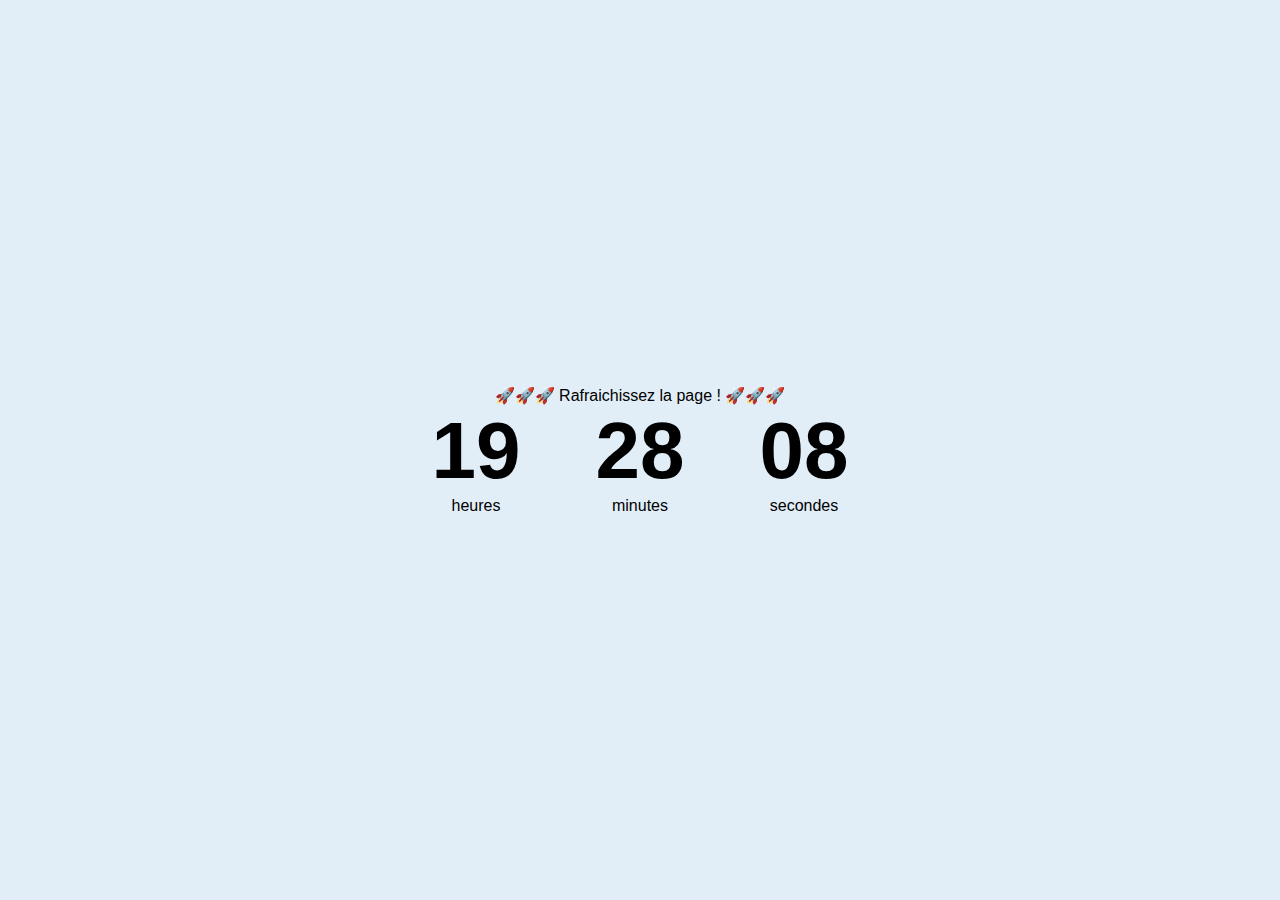
<file: event/index.html>
<!DOCTYPE html>
<html lang="en">

<head>
    <meta charset="UTF-8">
    <meta http-equiv="X-UA-Compatible" content="IE=edge">
    <meta name="viewport" content="width=device-width, initial-scale=1.0">
    <title>Suivez le lancement de Matléa en direct !</title>

    <style>
        /* general styling */
        :root {
            --smaller: .75;
        }

        * {
            box-sizing: border-box;
            margin: 0;
            padding: 0;
        }

        html,
        body {
            height: 100%;
            margin: 0;
        }

        body {
            align-items: center;
            background-color: #e2eef7;
            display: flex;
            font-family: -apple-system,
                BlinkMacSystemFont,
                "Segoe UI",
                Roboto,
                Oxygen-Sans,
                Ubuntu,
                Cantarell,
                "Helvetica Neue",
                sans-serif;
        }

        .container {
            color: #333;
            margin: 0 auto;
            text-align: center;
        }

        h1 {
            font-weight: normal;
            letter-spacing: .125rem;
            text-transform: uppercase;
        }

        li {
            display: inline-block;
            font-size: 1.5em;
            list-style-type: none;
            padding: 1em;
            text-transform: uppercase;
        }

        li span {
            display: block;
            font-size: 4.5rem;
        }

        .emoji {
            display: none;
            padding: 1rem;
        }

        .emoji span {
            font-size: 4rem;
            padding: 0 .5rem;
        }

        @media all and (max-width: 768px) {
            h1 {
                font-size: calc(1.5rem * var(--smaller));
            }

            li {
                font-size: calc(1.125rem * var(--smaller));
            }

            li span {
                font-size: calc(3.375rem * var(--smaller));
            }
        }
        .d-none {
            display: none !important;
        }
    </style>
</head>

<body>
<!-- GN4RK.com -->
<style>
    #compte_a_rebours {
      font-family: Arial;
      background-image: url(http://operation.toutfaire.fr/logo.png);
      background-repeat: no-repeat;
      background-position: 5px 5px;
      color: black;
      text-align: center;

      margin: auto;
      padding: 20px;
    }
  
    .prefixe {
      font-weight: bold;
    }
  
    .block, .nb {
      display: inline-block;
    }
  
    .block {
      width: 164px;
    }
  
    .nb {
      font-size: 5em;
      font-weight: bold;
    }
  </style>
  <div id="compte_a_rebours"><noscript>Début de l'évènement le 6 février 2022.</noscript></div>
  <script type="text/javascript">
    function compte_a_rebours() {
      var compte_a_rebours = document.getElementById("compte_a_rebours");
      var date_actuelle = new Date();
      var date_evenement = new Date("Oct 12 2022 17:00:00");
      var total_secondes = (date_evenement - date_actuelle) / 1000;
      var prefixe = '<div style="font-size:46px;" class="prefixe">Lancement de Matléa dans... </div>';
      if (total_secondes < 0) {
        prefixe = "🚀🚀🚀 Rafraichissez la page ! 🚀🚀🚀";
        total_secondes = Math.abs(total_secondes);
      }
  
      if (total_secondes > 0) {
        var jours = Math.floor(total_secondes / (60 * 60 * 24));
        var heures = Math.floor((total_secondes - (jours * 60 * 60 * 24)) / (60 * 60));
        minutes = Math.floor((total_secondes - ((jours * 60 * 60 * 24 + heures * 60 * 60))) / 60);
        secondes = Math.floor(total_secondes - ((jours * 60 * 60 * 24 + heures * 60 * 60 + minutes * 60)));
  
        if (secondes < 10) {
          secondes = '0' + secondes;
        }
  
        if (minutes < 10) {
          minutes = '0' + minutes;
        }
  
        if (heures < 10) {
          heures = '0' + heures;
        }
  
        var mot_jour = "jours";
        var mot_heure = "heures";
        var mot_minute = "minutes";
        var mot_seconde = "secondes";
  
        if (secondes < 2) {
          mot_seconde = "seconde";
        }
  
        compte_a_rebours.innerHTML = prefixe + '<br /><div class="block" id="heures">' 
          + '<div class="nb">' + heures + '</div><br />' + mot_heure + '</div><div class="block" id="minutes">'
          + '<div class="nb">' + minutes + '</div><br />' + mot_minute + '</div><div class="block" id="secondes"> '
          + '<div class="nb">' + secondes + '</div><br />' + mot_seconde + '</div>';
      } else {
        compte_a_rebours.innerHTML = 'Compte à rebours terminé.';
      }
  
      var actualisation = setTimeout("compte_a_rebours();", 1000);

      if (heures <= 0) {
          document.getElementById('heures').style.display = 'none';
      }

      if (minutes <= 0 & heures == 0) {
        document.getElementById('minutes').style.display = 'none';
        document.getElementById('secondes').style.fontSize = '46px';
      }
    }
    compte_a_rebours();
  </script>
</body>

</html>
</file>
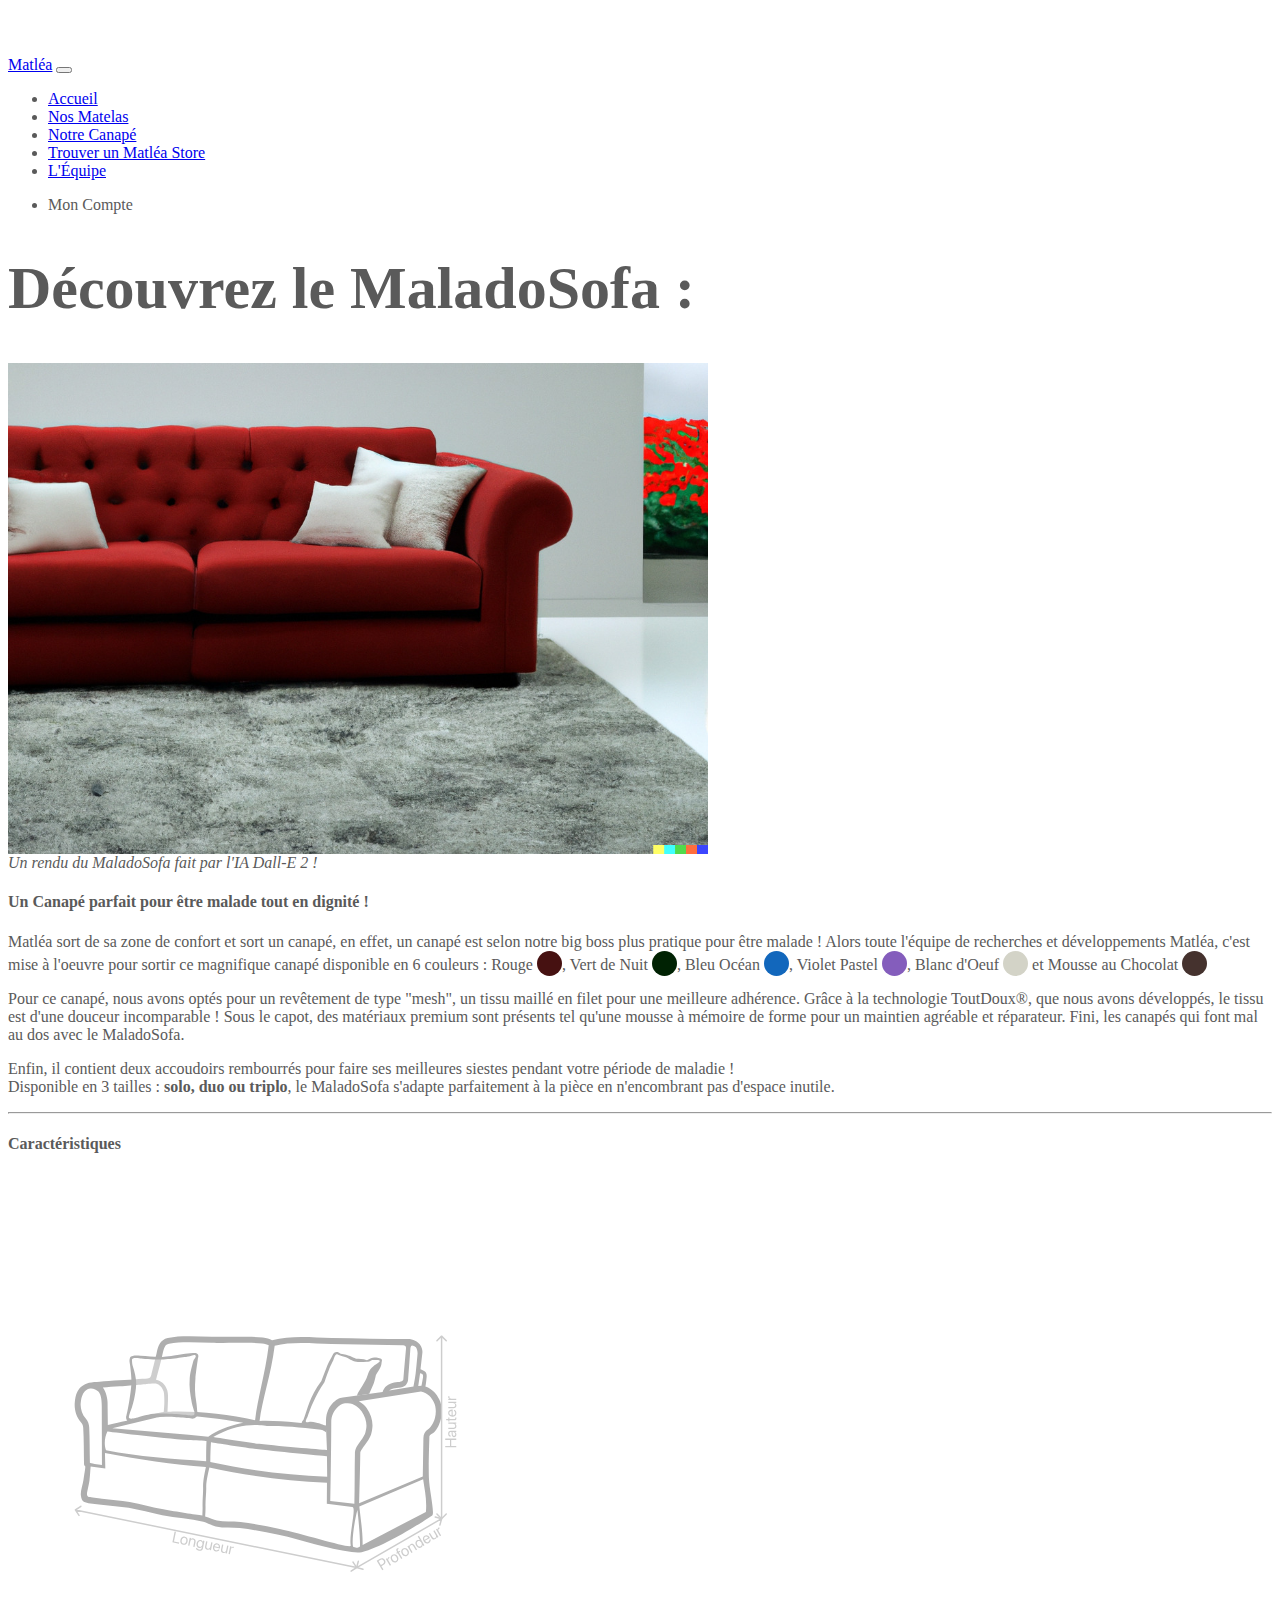
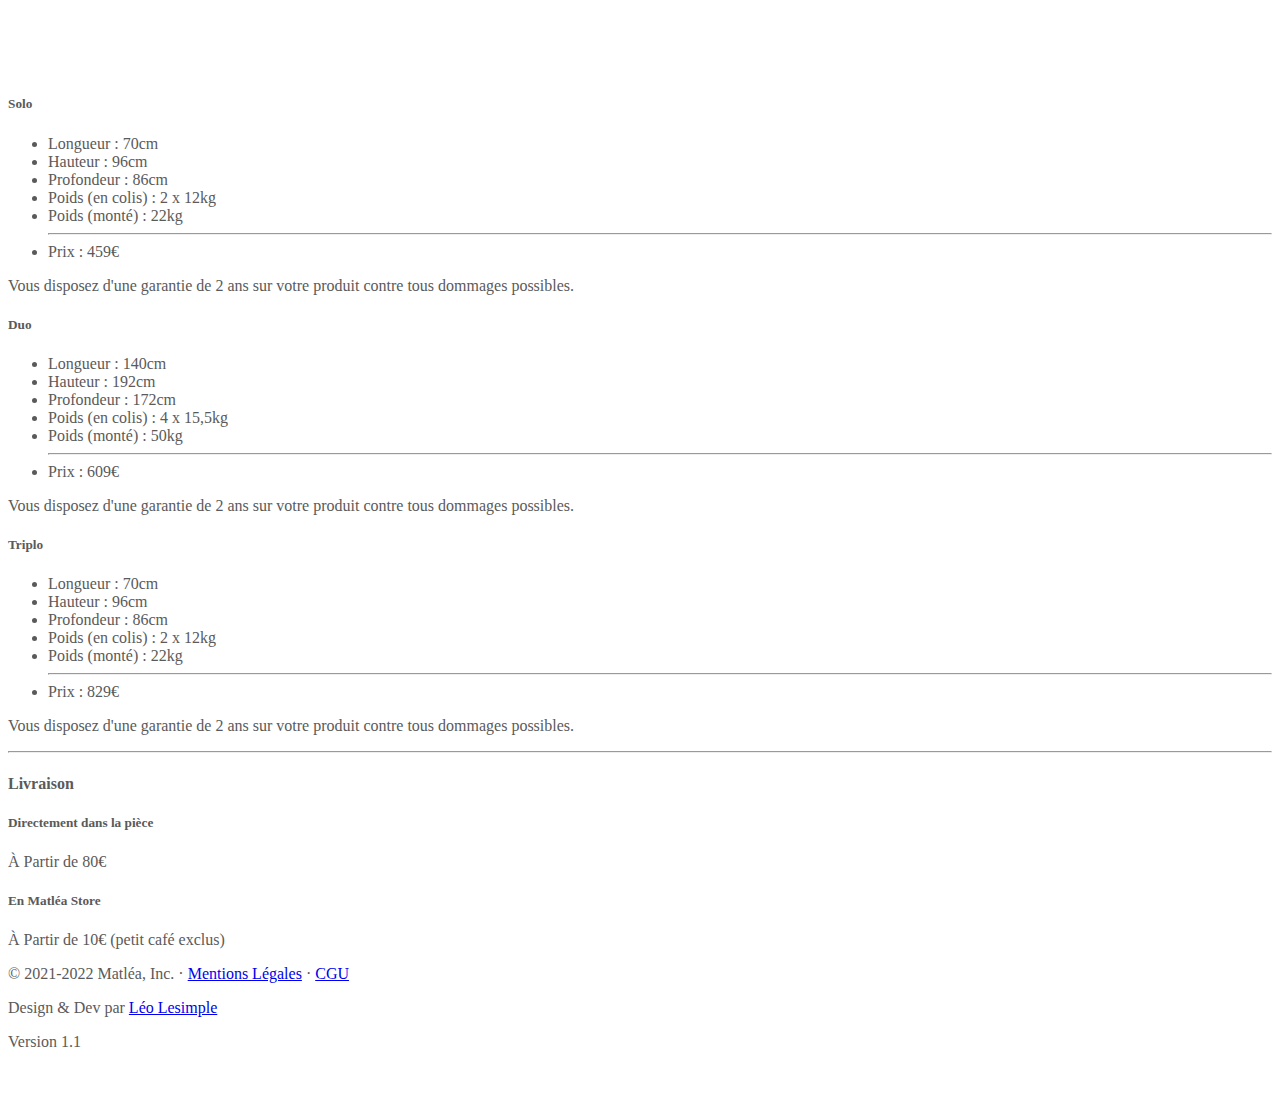
<file: canape.html>
<html lang="fr-FR">

<head>
    <meta charset="utf-8">
    <meta name="viewport" content="width=device-width, initial-scale=1">
    <meta name="description" content="">
    <title>Nos Canapés - Matléa</title>

    <link rel="canonical" href="https://leolesimple.fr/matlea/matelas.html">

    <!-- CSS only -->
    <link href="https://cdn.jsdelivr.net/npm/bootstrap@5.2.2/dist/css/bootstrap.min.css" rel="stylesheet"
        integrity="sha384-Zenh87qX5JnK2Jl0vWa8Ck2rdkQ2Bzep5IDxbcnCeuOxjzrPF/et3URy9Bv1WTRi" crossorigin="anonymous">


    <style>
        .bd-placeholder-img {
            font-size: 1.125rem;
            text-anchor: middle;
            -webkit-user-select: none;
            -moz-user-select: none;
            user-select: none;
        }

        @media (min-width: 768px) {
            .bd-placeholder-img-lg {
                font-size: 3.5rem;
            }
        }

        .b-example-divider {
            height: 3rem;
            background-color: rgba(0, 0, 0, .1);
            border: solid rgba(0, 0, 0, .15);
            border-width: 1px 0;
            box-shadow: inset 0 .5em 1.5em rgba(0, 0, 0, .1), inset 0 .125em .5em rgba(0, 0, 0, .15);
        }

        .b-example-vr {
            flex-shrink: 0;
            width: 1.5rem;
            height: 100vh;
        }

        .bi {
            vertical-align: -.125em;
            fill: currentColor;
        }

        .nav-scroller {
            position: relative;
            z-index: 2;
            height: 2.75rem;
            overflow-y: hidden;
        }

        .nav-scroller .nav {
            display: flex;
            flex-wrap: nowrap;
            padding-bottom: 1rem;
            margin-top: -1px;
            overflow-x: auto;
            text-align: center;
            white-space: nowrap;
            -webkit-overflow-scrolling: touch;
        }
    </style>


    <link href="./css/carousel.css" rel="stylesheet">
</head>

<body onload="load()" class="bg-dark">

    <header>
        <nav class="navbar navbar-expand-md navbar-dark fixed-top bg-dark">
            <div class="container-fluid">
                <a class="navbar-brand ms-3" href="#">Matléa</a>
                <button class="navbar-toggler" type="button" data-bs-toggle="collapse" data-bs-target="#navbarCollapse"
                    aria-controls="navbarCollapse" aria-expanded="false" aria-label="Toggle navigation">
                    <span class="navbar-toggler-icon"></span>
                </button>
                <div class="collapse navbar-collapse" id="navbarCollapse">
                    <ul class="navbar-nav me-auto mb-2 mb-md-0">
                        <li class="nav-item">
                            <a class="nav-link" href="./index.html">Accueil</a>
                        </li>
                        <li class="nav-item">
                            <a class="nav-link" href="./matelas.html">Nos Matelas</a>
                        </li>
                        <li class="nav-item">
                            <a class="nav-link active" aria-current="page" href="./canape.html">Notre Canapé</a>
                        </li>
                        <li class="nav-item">
                            <a class="nav-link" href="./store.html">Trouver un Matléa Store</a>
                        </li>
                        <li class="nav-item">
                            <a class="nav-link" href="./team.html">L'Équipe</a>
                        </li>
                    </ul>
                    <ul class="float-end navbar-nav mb-2 mb-md-0">
                        <li class="nav-item float-end">
                            <a class="nav-link disabled">Mon Compte</a>
                        </li>
                    </ul>
                </div>
            </div>
        </nav>
    </header>

    <main>
        <h1 class="text-light my-5 text-center mx-auto" style="font-size:60px; max-width:800px;">Découvrez le MaladoSofa
            :</h1>
        <div class="container">
            <div class="row">
                <picture class="mx-auto mb-3" style="width:fit-content">
                    <img src="./img/malado-sofa.jpg" alt="Canapé" class="img-fluid" style="max-width:700px"><br>
                    <caption><i>Un rendu du MaladoSofa fait par l'IA Dall-E 2 !</i></caption>
                </picture>
                <h4 class="text-muted">Un Canapé parfait pour être malade tout en dignité !</h4>
                <p class="text-light">Matléa sort de sa zone de confort et sort un canapé, en effet, un canapé est selon
                    notre big boss plus pratique pour être malade ! Alors toute l'équipe de recherches et développements
                    Matléa, c'est mise à l'oeuvre pour sortir ce magnifique canapé disponible en 6 couleurs : Rouge
                    <span id="redisdead"></span>, Vert de Nuit <span id="midnightgreen"></span>, Bleu Océan <span
                        id="oceanblue"></span>, Violet Pastel <span id="pastelviolet"></span>, Blanc d'Oeuf <span
                        id="eggwhite"></span> et Mousse au Chocolat <span id="chocolatemousse"></span>
                </p>
                <p class="text-light">Pour ce canapé, nous avons optés pour un revêtement de type "mesh", un tissu
                    maillé en filet pour une meilleure adhérence. Grâce à la technologie ToutDoux®, que nous avons
                    développés, le tissu est d'une douceur incomparable ! Sous le capot, des matériaux premium sont
                    présents tel qu'une mousse à mémoire de forme pour un maintien agréable et réparateur. Fini, les
                    canapés qui font mal au dos avec le MaladoSofa. </p>
                <p class="text-light">Enfin, il contient deux accoudoirs rembourrés pour faire ses meilleures siestes
                    pendant votre période de maladie ! <br> Disponible en 3 tailles : <strong class="text-warning">solo,
                        duo ou triplo</strong>, le MaladoSofa s'adapte parfaitement à la pièce en n'encombrant pas
                    d'espace inutile.</p>
                <hr class="my-3">
                <h4 class="text-muted">Caractéristiques</h4>
                <div class="col-lg-6 d-md-none d-lg-block">
                    <svg width="500" height="500" viewBox="0 0 1024 1024" fill="none"
                        xmlns="http://www.w3.org/2000/svg">
                        <path fill-rule="evenodd" clip-rule="evenodd"
                            d="M604.541 509.374L611.717 494.805L627.156 454.141L644.987 425.437L662.383 381.946L668.907 367.159C672.931 364.175 676.312 367.625 679.78 370.203C692.091 370.278 700.069 377.289 709.788 381.511L735.448 383.033C741.837 380.611 746.813 378.73 752.627 378.032C756.292 378.265 764.711 379.057 763.282 383.685L724.575 459.36L682.824 465.013C675.697 466.436 665.288 472.24 659.774 488.499L656.295 525.466L630.635 513.723C621.728 513.421 612.374 515.579 604.541 509.374Z"
                            fill="white" fill-opacity="0.4" stroke="#0000FF" stroke-width="0.151181" />
                        <path fill-rule="evenodd" clip-rule="evenodd"
                            d="M154.845 664.202C161.803 642.021 162.673 595.051 162.673 595.051C161.107 566.095 165.346 532.163 156.585 509.374C150.481 500.285 143.947 492.488 140.058 476.756C139.568 464.754 142.288 453.821 148.756 444.138C155.752 433.275 164.151 433.636 172.241 431.526L293.581 422.827L299.235 408.91L317.936 346.283C327.245 340.986 341.549 337.96 363.601 338.455L527.562 341.499L538.434 347.153L598.017 339.76L774.155 345.414L830.693 344.979C839.317 349.05 841.986 354.114 843.74 359.331L841.131 402.822L853.308 408.91L850.699 438.049C866.984 443.63 873.378 456.63 880.707 468.928C884.084 481.682 883.093 491.814 880.707 501.111C875.764 512.853 870.077 520.682 857.222 532.424L854.613 625.93C861.734 653.492 865.719 677.918 862.441 695.08L723.271 769.45L701.525 768.58L558.875 733.352L471.024 719.435L426.663 718.13L395.349 705.953L235.303 675.509L154.845 664.202Z"
                            fill="white" fill-opacity="0.4" stroke="#FF00FF" stroke-width="0.309921" />
                        <path fill-rule="evenodd" clip-rule="evenodd"
                            d="M772.843 451.535C770.69 444.065 776.131 439.442 780.224 434.314L810.976 429.393C812.859 428.108 814.411 425.498 814.667 417.707L820.202 343.901C831.767 343.65 839.787 349.205 844.804 364.505L839.884 400.486C844.292 402.626 849.93 402.837 854.338 413.094L848.187 441.079L772.843 451.535Z"
                            stroke="#FF00FF" stroke-width="0.309921" />
                        <path fill-rule="evenodd" clip-rule="evenodd"
                            d="M372.245 332.187C356.957 332.064 341.698 332.763 327.205 335.789C327.204 335.789 327.177 335.788 327.177 335.789C327.108 335.804 327.196 335.786 327.123 335.802C319.617 337.45 313.997 342.024 310.719 347.586C307.441 353.147 305.974 359.414 304.522 365.988C302.025 377.292 293.861 410.155 293.771 410.58C292.417 416.936 289.681 417.513 287.71 418.095C284.623 419.007 257.205 420.464 228.141 422.444C213.608 423.434 198.954 424.483 187.626 425.366C180.271 425.94 172.367 425.95 165.908 427.677C154.138 430.823 146.711 437.631 142.559 445.128C138.389 452.655 137.448 460.753 136.742 468.205C135.448 481.863 139.658 497.605 149.708 508.719C152.774 512.111 153.8 515.599 154.07 520.38C155.469 545.103 155.271 569.909 155.688 594.668C155.733 597.377 157.999 597.966 158.256 599.289C158.633 601.226 155.973 617.065 154.696 625.778C153.154 636.29 148.265 649.389 149.191 657.743C150.117 666.098 152.805 670.314 156.367 671.606C167.226 675.547 179.023 675.786 190.956 677.274C210.025 679.651 228.903 680.704 247.127 683.756C269.793 687.553 292.35 694.445 315.897 698.924C344.596 704.382 373.37 705.378 400.12 712.392C407.354 714.29 415.143 719.495 425.358 721.675C442.68 725.372 459.568 723.191 474.734 725.032C501.208 728.246 527.561 733.598 553.996 739.044C603.884 749.322 652.899 768.311 703.863 774.353C710.663 775.16 717.744 776.063 724.399 774.448C777.167 761.648 868.843 699.141 868.843 699.141C874.301 695.624 862.989 647.859 861.993 622.095C860.915 594.217 863.106 541.807 862.944 538.402C862.825 535.891 863.828 534.604 869.998 530.995C876.167 527.386 882.97 515.812 886.293 502.889C889.75 489.446 889.434 474.115 883.059 461.178C878.188 451.296 870.208 440.478 854.844 435.138C855.933 431.078 856.038 427.395 856.706 422.2C857.991 412.207 857.792 410.257 855.048 405.632C853.43 402.906 847.53 401.414 844.828 399.911L848.715 365.662C849.051 362.692 848.039 355.463 843.604 349.407C839.17 343.351 829.925 337.963 818.91 337.963H818.828C767.033 337.963 715.2 336.556 662.778 335.653C623.954 334.984 579.788 329.671 540.758 340.532C535.504 337.859 529.779 335.964 521.949 335.001C512.473 333.835 501.2 333.356 489.154 333.193C465.062 332.867 437.901 333.824 417.53 333.492C402.878 333.253 387.542 332.31 372.245 332.187L372.245 332.187ZM372.123 344.595C386.981 344.711 402.313 345.574 417.326 345.819C438.251 346.159 465.338 345.2 488.977 345.52C500.796 345.679 511.75 346.163 520.44 347.232C526.183 347.938 530.822 349.465 533.963 350.548C526.536 410.103 510.911 459.987 506.047 504.384C454.741 492.153 388.604 485.51 340.755 486.335C336.676 486.405 330.344 486.957 326.552 487.137C326.788 484.631 327.078 478.953 327.354 471.072C327.702 461.154 328.506 450.07 325.968 442.423C321.873 430.086 313.927 423.652 303.162 421.275C307.771 404.214 312.686 385.97 316.549 368.651C317.95 362.312 319.403 357.149 321.347 353.851C323.288 350.559 325.195 348.821 329.746 347.857C342.871 345.079 357.264 344.48 372.123 344.595V344.595ZM601.075 346.172C621.501 346.216 642.466 347.627 662.56 347.98L807.289 350.521C816.748 350.687 815.248 355.618 814.873 359.967C813.144 380.025 811.411 398.998 809.681 420.147C809.562 421.605 809.009 425.28 798.251 425.937C787.493 426.594 779.467 430.016 774.467 434.54C769.467 439.064 767.568 445.465 767.291 446.215L685.882 457.767C682.456 458.253 678.361 459.271 674.846 461.464C671.331 463.656 667.426 466.589 663.851 470.637C659.959 475.046 656.607 480.47 654.134 487.259C650.646 496.833 651.212 505.86 651.212 515.487C608.118 511.848 560.842 504.157 515.221 505.702C520.142 463.64 538.686 411.766 546.181 351.758C563.226 347.338 581.903 346.131 601.075 346.172ZM827.485 351.269C828.819 351.036 833.928 352.947 835.395 354.952C837.67 358.058 839.096 363.896 838.739 368.488C838.739 368.488 836.421 395.219 834.906 408.282C833.853 417.36 830.503 435.342 830.503 435.342L780.814 443.591C783.498 440.008 792.698 437.932 804.204 437.149C815.711 436.367 818.989 425.856 819.304 422.023C821.75 392.248 822.466 379.774 824.047 358.648C824.17 357.006 824.535 351.782 827.485 351.269ZM843.971 407.929C845.961 407.761 849.184 409.776 849.598 410.973C850.112 412.461 850.366 415.299 849.381 419.739C848.395 424.18 848.002 428.987 846.798 433.548L840.207 434.431L843.971 407.929ZM318.561 445.086C319.982 449.367 320.431 460.735 320.097 470.284C319.781 479.301 319.078 486.521 318.996 487.354C311.845 487.929 282.251 495.537 276.81 496.949C245.077 505.185 236.273 506.049 204.465 514.061L203.908 467.62C203.827 460.907 201.327 446.723 194.163 437.245C204.606 436.451 216.475 435.596 228.983 434.744C257.901 432.774 284.398 430.045 284.597 430.014C288.208 429.46 293.438 429.188 300.151 429.117C306.864 429.047 314.896 434.044 318.561 445.086ZM185.057 445.508C189.584 450.028 191.987 459.817 192.03 474.375L192.383 596.013C184.165 594.435 168.503 592.888 167.729 591.284C167.233 567.803 167.472 541.194 166.343 519.306C166.033 513.29 164.18 506.346 158.854 500.456C151.727 492.573 147.928 479.391 148.878 469.36C149.556 462.206 150.663 455.92 153.336 451.094C156.01 446.267 159.849 440.092 168.599 439.27C175.063 438.662 181.301 441.757 185.057 445.508V445.508ZM845.82 445.454C860.539 448.991 867.78 458.478 872.132 467.308C876.815 476.81 877.184 488.835 874.36 499.817C871.537 510.799 865.321 519.546 859.75 523.18C854.18 526.814 850.875 532.539 850.739 540.93L849.476 619.308L719.071 674.27C719.909 641.086 721.115 603.774 721.517 571.115C721.896 568.452 722.624 566.358 729.699 556.763C736.774 547.167 741.307 539.956 743.399 533.985C745.07 529.214 745.791 523.553 746.239 519.293C747.565 506.681 743.47 491.687 734.483 479.132C730.506 473.576 724.865 468.981 718.527 465.174L845.82 445.454ZM696.062 469.455C709.313 470.185 718.355 477.789 724.453 486.308C731.465 496.104 734.757 508.801 733.994 517.961C733.665 521.91 732.612 526.653 731.792 529.826C730.862 533.421 726.939 540.61 715.673 555.866C712.239 560.516 711.152 565.309 710.536 569.647C709.731 603.182 710.28 641.473 709.326 675.439L660.141 669.798C660.141 669.798 662.043 560.668 662.043 507.795C662.043 494.953 667.775 485.412 673.365 479.213C678.002 474.071 684.174 470.135 690.122 469.577C692.191 469.383 694.168 469.351 696.062 469.455V469.455ZM340.986 494.68C378.19 494.179 437.373 501.84 481.679 509.589C449.665 515.827 426.986 526.434 410.095 537.98C397.624 537.185 382.57 535.318 370.111 534.175L213.476 520.801L300.743 499.844C310.141 497.587 325.395 494.889 340.986 494.68V494.68ZM505.286 513.802C520.764 513.774 530.232 516.372 534.955 516.316C576.807 515.827 609.816 521.211 651.511 524.661L653.25 565.366C653.25 565.366 560.008 558.354 514.718 552.631C485.034 548.88 420.384 538.483 420.384 538.483C436.904 528.71 461.577 518.054 487.754 514.903C494.298 514.115 500.127 513.811 505.286 513.802V513.802ZM203.514 527.311C203.514 527.311 313.77 541.087 368.861 544.857C380.206 545.634 406.494 546.76 406.494 546.76C405.78 560.084 405.84 574.696 405.787 588.185C339.424 583.246 265.575 578.692 200.714 565.611C196.48 554.356 197.819 538.769 203.514 527.311ZM415.681 549.301C415.681 549.301 480.655 559.831 513.305 563.912C559.103 569.635 653.25 578.182 653.25 578.182L653.685 619.893C574.301 616.733 492.775 606.863 414.336 589.775C414.376 575.062 414.86 561.779 415.681 549.301ZM198.58 571.427C263.876 584.371 339.733 595.356 405.339 600.24C404.383 604.811 399.09 627.874 399.535 641.584C399.913 653.192 398.011 668.278 398.489 681.962C398.728 688.804 397.894 693.231 398.122 699.182C384.514 698.215 344.179 691.743 318.194 686.8C295.528 682.49 272.894 675.566 249.166 671.592C230.042 668.39 210.987 667.343 192.478 665.041C184.438 664.042 168.745 661.894 166.56 661.508C164.979 661.228 162.594 660.947 161.858 656.805C161.122 652.663 165.103 639.716 166.886 627.558C168.006 619.924 168.629 604.118 169.292 599.017L199.328 603.312L198.58 571.427ZM412.433 600.933C492.671 618.591 572.066 629.029 653.25 632.233L652.951 675.235L705.181 682.071C714.244 683.257 697.912 737.509 701.892 761.183C703.122 768.5 605.074 736.986 556.483 726.975C530.031 721.526 503.345 716.08 476.215 712.786C458.993 710.695 442.527 712.733 427.94 709.62C421.489 708.243 412.357 703.932 403.762 701.207C404.213 694.575 404.72 686.822 404.523 681.16C404.043 667.345 406.349 652.38 405.977 640.945C405.594 629.134 411.645 604.898 412.433 600.933V600.933ZM850.196 625.247C853.245 646.801 858.192 667.215 855.822 692.019L726.274 759.566C726.687 732.355 721.986 705.203 719.479 680.888L850.196 625.247ZM715.619 688.16C717.61 704.765 721.396 744.622 720.919 762.991C715.761 766.793 710.16 765.505 706.69 763.643C703.429 750.837 710.031 707.76 715.619 688.16Z"
                            fill="#AEAEAE" />
                        <path fill-rule="evenodd" clip-rule="evenodd"
                            d="M244.871 497.197C249.499 476.206 256.385 458.978 257.918 432.83C257.021 417.244 256.986 402.175 250.525 383.251C251.053 379.561 252.619 376.217 256.614 373.683L307.498 377.162L379.693 368.464C388.262 368.563 385.462 371.91 386.651 374.118C379.336 396.173 374.052 416.648 377.083 430.656L384.477 490.238C384.629 493.683 385.479 497.302 376.649 498.501C354.107 495.387 331.928 493.364 310.542 493.717C288.37 494.459 269.248 501.299 249.22 506.33C243.489 500.716 245.21 499.574 244.871 497.197V497.197Z"
                            fill="white" fill-opacity="0.4" stroke="#0000FF" stroke-width="0.309921" />
                        <path fill-rule="evenodd" clip-rule="evenodd"
                            d="M378.837 366.776C357.397 367.679 336.347 373.909 315.109 374.862C300.995 375.496 285.933 372.824 271.319 372.416C271.314 372.416 271.31 372.416 271.305 372.416C271.3 372.416 276.614 372.93 271.291 372.416C264.943 371.802 259.562 371.62 255.254 372.864C253.1 373.487 250.466 374.315 249.709 376.643C247.684 382.87 249.493 385.872 250.266 393.427C251.472 405.224 253.167 416.775 252.726 428.03C251.887 449.435 244.164 490.548 242.67 494.044C240.793 498.433 242.059 502.248 244.069 505.362C245.463 507.522 248.505 507.832 251.544 507.958C254.582 508.083 258.281 507.642 260.716 507.195C263.733 506.641 287.537 499.2 298.989 498.05C322.972 495.641 372.472 500.354 375.951 500.984C378.57 501.458 383.262 500.687 385.917 497.356C388.572 494.026 388.401 489.757 387.548 485.301C387.474 484.918 386.525 472.156 385.523 466.587C382.438 449.447 382.492 435.729 383.878 418.38C384.959 404.853 389.267 376.102 389.267 376.102C389.749 375.085 390.388 372.714 389.342 370.227C388.819 368.984 387.775 367.954 386.746 367.414C384.194 366.192 381.456 366.69 378.837 366.776V366.776ZM380.286 381.089C380.286 381.089 373.305 403.809 372.15 418.258C370.724 436.098 373.113 450.316 376.281 467.919C377.17 472.856 381.616 486.112 381.918 487.663C382.295 489.603 381.859 492.603 381.351 493.239C380.844 493.875 378.412 494.944 376.103 494.54C374.7 494.294 324.101 488.539 298.283 491.132C285.099 492.456 261.984 499.72 261.615 499.803C257.168 500.801 253.919 501.085 251.83 500.999C249.741 500.912 247.578 500.334 247.546 499.252C247.397 494.157 252.974 481.254 254.196 476.822C254.722 474.912 261.6 453.506 262.499 430.584C262.975 418.427 259.097 403.977 255.459 392.992C254.18 389.132 254.165 384.328 253.882 380.76C253.729 378.835 255.885 377.724 257.089 377.376C259.494 376.682 265.146 377.138 271.142 377.716C275.806 378.165 299.409 380.572 314.837 379.972C335.542 379.167 370.084 373.774 370.084 373.774C372.573 373.851 379.833 369.967 383.426 371.069C387.346 372.497 380.703 379.99 380.286 381.089L380.286 381.089Z"
                            fill="#AEAEAE" />
                        <path fill-rule="evenodd" clip-rule="evenodd"
                            d="M668.934 365.43C665.441 367.718 665.109 371.212 659.766 380.192C654.423 389.172 649.552 403.742 641.793 424.129C617.02 457.081 614.609 479.172 604.948 503.881C604.279 504.453 602.707 506.459 602.149 507.374C601.31 508.748 601.251 510.466 602.352 512.185C603.453 513.904 605.646 514.078 607.585 514.876C609.524 515.674 611.995 516.372 621.157 517.721C630.318 519.071 637.253 521.14 640.733 522.895C644.213 524.65 648.759 527.046 651.741 529.514L651.184 515.664C649.304 514.109 651.001 516.252 646.251 513.857C641.545 511.484 635.019 509.204 620.197 507.211C617.151 506.571 603.706 514.405 613.258 497.553C618.244 483.527 628.989 453.528 648.069 426.725C657.364 399.486 660.721 392.247 666.063 382.021C668.577 373.969 669.917 371.007 672.713 369.276C677.684 369.502 675.802 371.216 686.64 373.552C697.478 375.889 700.883 381.321 710.341 383.769C719.798 386.216 725.741 385.048 734.512 384.623C743.284 384.198 743.62 381.103 746.823 380.91C749.666 380.739 759.116 380.369 760.562 381.38C764.4 385.001 752.551 389.719 750.017 392.014C746.003 395.65 740.147 399.227 736.291 412.922C732.435 426.617 719.71 440.873 714.45 453.975L739.824 450.265C744.664 438.209 749.72 431.542 753.456 411.734C757.192 405.031 760.938 400.277 763.214 394.623C764.369 391.754 764.984 388.961 765.103 386.415C765.163 385.141 766.344 381.648 765.756 380.339C765.167 379.031 763.352 378.256 760.772 377.508C758.192 376.759 754.656 375.648 750.099 375.922C745.992 376.169 740.951 378.149 735.108 381.549C726.278 378.455 719.312 379.077 712.792 378.586C704.544 375.172 698.673 370.628 681.261 368.325C679.115 366.689 677.165 365.368 675.153 364.733C673.141 364.098 670.681 364.286 668.934 365.43V365.43Z"
                            fill="#AEAEAE" />
                        <path
                            d="M137.174 686.748C136.482 687.204 136.292 688.135 136.748 688.826L144.184 700.094C144.64 700.785 145.571 700.976 146.262 700.519C146.954 700.063 147.144 699.133 146.688 698.441L140.078 688.426L150.094 681.816C150.785 681.36 150.976 680.429 150.519 679.738C150.063 679.046 149.133 678.856 148.441 679.312L137.174 686.748ZM714.826 807.252C715.518 806.796 715.708 805.865 715.252 805.174L707.816 793.906C707.36 793.215 706.429 793.024 705.738 793.481C705.046 793.937 704.856 794.867 705.312 795.559L711.922 805.574L701.906 812.184C701.215 812.64 701.024 813.571 701.481 814.262C701.937 814.954 702.867 815.144 703.559 814.688L714.826 807.252ZM137.699 689.469L713.699 807.469L714.301 804.531L138.301 686.531L137.699 689.469Z"
                            fill="#CDCDCD" />
                        <path
                            d="M712.552 805.609C712.336 806.409 712.809 807.232 713.609 807.448L726.642 810.968C727.442 811.184 728.265 810.711 728.481 809.911C728.697 809.111 728.224 808.288 727.424 808.072L715.839 804.943L718.968 793.358C719.184 792.558 718.711 791.735 717.911 791.519C717.111 791.303 716.288 791.776 716.072 792.576L712.552 805.609ZM889.448 706.391C889.664 705.591 889.191 704.768 888.391 704.552L875.358 701.032C874.558 700.816 873.735 701.289 873.519 702.089C873.303 702.889 873.776 703.712 874.576 703.928L886.161 707.057L883.032 718.642C882.816 719.442 883.289 720.265 884.089 720.481C884.889 720.697 885.712 720.224 885.928 719.424L889.448 706.391ZM714.747 807.301L888.747 707.301L887.253 704.699L713.253 804.699L714.747 807.301Z"
                            fill="#CDCDCD" />
                        <path
                            d="M889.061 330.939C888.475 330.354 887.525 330.354 886.939 330.939L877.393 340.485C876.808 341.071 876.808 342.021 877.393 342.607C877.979 343.192 878.929 343.192 879.515 342.607L888 334.121L896.485 342.607C897.071 343.192 898.021 343.192 898.607 342.607C899.192 342.021 899.192 341.071 898.607 340.485L889.061 330.939ZM886.939 707.061C887.525 707.646 888.475 707.646 889.061 707.061L898.607 697.515C899.192 696.929 899.192 695.979 898.607 695.393C898.021 694.808 897.071 694.808 896.485 695.393L888 703.879L879.515 695.393C878.929 694.808 877.979 694.808 877.393 695.393C876.808 695.979 876.808 696.929 877.393 697.515L886.939 707.061ZM886.5 332L886.5 706L889.5 706L889.5 332L886.5 332Z"
                            fill="#CDCDCD" />
                        <path
                            d="M336.651 754.359L350.054 757.135L350.567 754.657L339.918 752.451L343.979 732.851L341.225 732.281L336.651 754.359ZM358.742 759.254C363.133 760.164 366.761 757.596 367.813 752.517L367.819 752.486C368.872 747.407 366.541 743.637 362.15 742.727C357.759 741.817 354.134 744.37 353.085 749.434L353.079 749.464C352.03 754.529 354.32 758.338 358.742 759.254ZM359.246 756.901C356.43 756.318 355.026 753.777 355.802 750.029L355.809 749.998C356.579 746.28 358.892 744.509 361.662 745.083C364.477 745.666 365.869 748.189 365.096 751.922L365.09 751.953C364.316 755.686 362.045 757.481 359.246 756.901ZM368.858 761.031L371.52 761.582L373.46 752.218C374.021 749.51 376.029 748.059 378.538 748.579C380.986 749.086 381.9 750.76 381.364 753.345L379.323 763.199L381.985 763.75L384.125 753.423C384.876 749.796 383.325 747.114 379.837 746.391C377.419 745.89 375.573 746.64 374.408 747.947L374.347 747.934L374.816 745.67L372.154 745.119L368.858 761.031ZM390.941 771.509C395.256 772.403 398.465 770.547 399.229 766.86L402.433 751.391L399.771 750.84L399.213 753.532L399.152 753.52C398.54 751.542 397.019 749.95 394.77 749.484C390.731 748.648 387.296 751.287 386.272 756.229L386.269 756.244C385.239 761.217 387.309 765.012 391.317 765.843C393.597 766.315 395.668 765.563 396.981 764L397.042 764.013L396.62 766.048C396.11 768.511 394.199 769.727 391.399 769.147C389.226 768.697 387.857 767.679 387.59 766.427L387.557 766.277L384.88 765.722L384.882 765.866C384.914 768.33 387.009 770.695 390.941 771.509ZM392.387 763.607C389.556 763.021 388.244 760.419 388.992 756.808L388.995 756.793C389.728 753.259 391.971 751.362 394.802 751.948C397.495 752.506 398.871 755.185 398.145 758.689L398.142 758.704C397.409 762.238 395.095 764.168 392.387 763.607ZM407.947 769.448C410.365 769.948 412.212 769.198 413.376 767.891L413.437 767.904L412.968 770.168L415.63 770.72L418.927 754.808L416.264 754.256L414.325 763.62C413.764 766.328 411.756 767.779 409.246 767.259C406.798 766.752 405.884 765.079 406.42 762.493L408.461 752.64L405.799 752.088L403.66 762.416C402.908 766.042 404.459 768.725 407.947 769.448ZM425.588 773.102C429.062 773.822 432.094 772.28 433.159 769.756L433.221 769.609L430.605 769.067L430.531 769.195C429.79 770.462 428.157 771.177 426.138 770.758C423.307 770.172 421.898 767.886 422.515 764.599L433.975 766.973L434.178 765.993C435.167 761.22 433.189 757.443 428.843 756.543C424.498 755.643 420.982 758.441 419.962 763.368L419.959 763.383C418.922 768.386 421.014 772.154 425.588 773.102ZM428.34 758.896C430.665 759.378 432.078 761.186 431.698 764.331L422.992 762.527C423.898 759.619 426.03 758.417 428.34 758.896ZM440.537 776.199C442.954 776.699 444.801 775.949 445.965 774.643L446.026 774.655L445.557 776.92L448.22 777.471L451.516 761.559L448.854 761.007L446.914 770.371C446.353 773.079 444.345 774.53 441.836 774.01C439.388 773.503 438.474 771.83 439.009 769.244L441.051 759.391L438.388 758.839L436.249 769.167C435.498 772.793 437.048 775.476 440.537 776.199ZM451.693 778.191L454.355 778.742L456.39 768.919C456.891 766.502 458.535 765.343 460.6 765.771C461.243 765.904 461.793 766.097 461.992 766.218L462.527 763.633C462.319 763.558 461.938 763.399 461.478 763.304C459.688 762.933 458.07 763.81 457.155 765.535L457.093 765.523L457.651 762.83L454.989 762.278L451.693 778.191Z"
                            fill="#CDCDCD" />
                        <path
                            d="M766.541 811.473L768.963 810.043L764.873 803.113L769.367 800.461C773.014 798.309 774.081 794.214 771.905 790.527L771.889 790.5C769.713 786.813 765.644 785.821 761.998 787.973L755.081 792.055L766.541 811.473ZM762.649 790.492C765.421 788.856 767.92 789.431 769.429 791.988L769.445 792.015C770.954 794.571 770.25 797.037 767.478 798.673L763.602 800.96L758.774 792.779L762.649 790.492ZM782.11 802.284L784.451 800.903L779.353 792.264C778.098 790.138 778.536 788.174 780.352 787.102C780.917 786.768 781.455 786.542 781.683 786.498L780.341 784.224C780.137 784.308 779.747 784.447 779.343 784.685C777.769 785.614 777.162 787.352 777.644 789.245L777.59 789.276L776.192 786.908L773.851 788.29L782.11 802.284ZM795.9 794.509C799.762 792.23 800.721 787.89 798.084 783.423L798.068 783.396C795.432 778.928 791.172 777.705 787.31 779.984C783.448 782.263 782.481 786.589 785.11 791.043L785.125 791.07C787.754 795.524 792.011 796.804 795.9 794.509ZM794.69 792.429C792.214 793.89 789.466 792.953 787.521 789.657L787.505 789.63C785.575 786.36 786.097 783.494 788.533 782.056C791.009 780.595 793.735 781.526 795.673 784.809L795.689 784.836C797.626 788.119 797.153 790.975 794.69 792.429ZM805.335 788.577L807.677 787.196L800.561 775.139L803.414 773.455L802.27 771.517L799.391 773.217L798.382 771.508C797.564 770.122 797.821 769.081 799.113 768.319C799.476 768.105 799.847 767.904 800.154 767.777L799.034 765.88C798.652 766.033 798.077 766.318 797.552 766.627C794.968 768.152 794.471 770.169 796.06 772.86L797.076 774.583L795.125 775.734L796.269 777.672L798.22 776.521L805.335 788.577ZM817.565 781.723C821.427 779.444 822.385 775.104 819.749 770.637L819.733 770.61C817.096 766.142 812.836 764.919 808.974 767.198C805.112 769.477 804.146 773.803 806.774 778.258L806.79 778.284C809.419 782.738 813.676 784.018 817.565 781.723ZM816.355 779.643C813.879 781.104 811.131 780.168 809.185 776.871L809.17 776.844C807.24 773.574 807.762 770.708 810.197 769.27C812.673 767.809 815.4 768.74 817.338 772.023L817.353 772.05C819.291 775.334 818.818 778.19 816.355 779.643ZM826.247 776.236L828.588 774.855L823.728 766.619C822.322 764.238 822.833 761.813 825.04 760.511C827.193 759.24 828.994 759.864 830.336 762.139L835.451 770.804L837.792 769.423L832.432 760.34C830.55 757.15 827.598 756.207 824.53 758.018C822.404 759.273 821.541 761.07 821.558 762.82L821.504 762.852L820.329 760.86L817.987 762.242L826.247 776.236ZM846.2 764.824C848.205 763.64 849.17 761.71 849.084 759.566L849.138 759.534L850.535 761.902L852.877 760.52L841.417 741.103L839.076 742.485L843.658 750.249L843.604 750.281C841.777 749.182 839.561 749.147 837.583 750.315C834.07 752.387 833.351 756.64 835.956 761.054L835.964 761.067C838.568 765.481 842.62 766.936 846.2 764.824ZM845.434 762.481C842.958 763.943 840.257 762.87 838.359 759.654L838.351 759.64C836.469 756.451 836.827 753.554 839.303 752.093C841.658 750.703 844.569 751.761 846.411 754.883L846.419 754.897C848.27 758.032 847.803 761.084 845.434 762.481ZM861.957 755.524C865.012 753.721 866.219 750.541 865.311 747.957L865.258 747.806L862.957 749.164L862.988 749.309C863.292 750.745 862.564 752.372 860.788 753.42C858.299 754.889 855.718 754.144 853.965 751.296L864.044 745.348L863.535 744.487C861.058 740.289 857.054 738.823 853.232 741.079C849.411 743.334 848.69 747.769 851.247 752.102L851.255 752.116C853.852 756.516 857.934 757.899 861.957 755.524ZM854.442 743.159C856.487 741.952 858.749 742.341 860.582 744.924L852.925 749.443C851.64 746.681 852.41 744.358 854.442 743.159ZM875.104 747.765C877.23 746.511 878.093 744.713 878.076 742.963L878.13 742.932L879.305 744.923L881.646 743.541L873.387 729.547L871.046 730.929L875.906 739.164C877.312 741.546 876.801 743.97 874.594 745.272C872.441 746.543 870.64 745.919 869.297 743.645L864.183 734.979L861.842 736.361L867.202 745.444C869.084 748.633 872.036 749.576 875.104 747.765ZM884.701 741.739L887.042 740.357L881.944 731.718C880.689 729.592 881.127 727.628 882.944 726.556C883.509 726.222 884.046 725.996 884.274 725.952L882.932 723.678C882.728 723.762 882.338 723.901 881.935 724.14C880.36 725.069 879.753 726.806 880.235 728.699L880.181 728.731L878.783 726.362L876.442 727.744L884.701 741.739Z"
                            fill="#CDCDCD" />
                        <path
                            d="M918 559.812V557H907.734V544.625H918V541.812H895.453V544.625H905.203V557H895.453V559.812H918ZM918.312 533.578C918.312 531.406 917.141 529.453 915.359 528.5V528.438H918V525.719H906.766C903.516 525.719 901.438 528.125 901.438 531.969C901.438 535.797 903.594 538.125 906.266 538.359L906.438 538.375V535.75L906.297 535.719C904.844 535.406 903.844 534.094 903.844 532C903.844 529.734 905.047 528.438 907.031 528.438H908.391L908.656 533.094C908.875 536.828 910.609 538.984 913.375 538.984H913.406C916.359 538.984 918.312 536.812 918.312 533.578ZM913.406 536.203H913.375C911.859 536.203 910.891 534.953 910.766 532.781L910.5 528.438H911.828C914.188 528.438 915.953 530.406 915.953 532.969C915.953 534.922 914.969 536.203 913.406 536.203ZM918.312 516.719C918.312 514.25 917.203 512.594 915.688 511.719V511.656H918V508.938H901.75V511.656H911.312C914.078 511.656 915.906 513.328 915.906 515.891C915.906 518.391 914.453 519.625 911.812 519.625H901.75V522.344H912.297C916 522.344 918.312 520.281 918.312 516.719ZM918.312 500.109C918.312 499.578 918.25 499 918.203 498.656H916C916.016 498.891 916.062 499.203 916.062 499.531C916.062 500.984 915.578 501.75 913.844 501.75H904V498.656H901.75V501.75H897.359V504.562H901.75V506.938H904V504.562H913.859C916.969 504.562 918.312 503.094 918.312 500.109ZM918.312 489.516C918.312 485.969 916.188 483.312 913.5 482.781L913.344 482.75V485.422L913.484 485.469C914.875 485.938 915.906 487.391 915.906 489.453C915.906 492.344 913.953 494.188 910.609 494.25V482.547H909.609C904.734 482.547 901.438 485.25 901.438 489.688C901.438 494.125 904.891 497 909.922 497H909.938C915.047 497 918.312 494.188 918.312 489.516ZM903.844 489.703C903.844 487.328 905.328 485.578 908.484 485.312V494.203C905.453 493.906 903.844 492.062 903.844 489.703ZM918.312 474.25C918.312 471.781 917.203 470.125 915.688 469.25V469.188H918V466.469H901.75V469.188H911.312C914.078 469.188 915.906 470.859 915.906 473.422C915.906 475.922 914.453 477.156 911.812 477.156H901.75V479.875H912.297C916 479.875 918.312 477.812 918.312 474.25ZM918 462.922V460.203H907.969C905.5 460.203 904.031 458.828 904.031 456.719C904.031 456.062 904.109 455.484 904.188 455.266H901.547C901.516 455.484 901.438 455.891 901.438 456.359C901.438 458.188 902.625 459.594 904.5 460.141V460.203H901.75V462.922H918Z"
                            fill="#CDCDCD" />
                    </svg>


                </div>
                <div class="col-lg-6 col-md-12">


                    <h5 class="text-light mt-3"> Solo</h5>
                    <ul class="text-light">
                        <li>Longueur : 70cm</li>
                        <li>Hauteur : 96cm</li>
                        <li>Profondeur : 86cm</li>
                        <li>Poids (en colis) : 2 x 12kg</li>
                        <li>Poids (monté) : 22kg</li>
                        <hr>
                        <li>Prix : 459€</li>
                    </ul>
                    <p class="text-success">Vous disposez d'une garantie de 2 ans sur votre produit contre tous dommages
                        possibles.</p>
                    <h5 class="text-light mt-3"> Duo</h5>
                    <ul class="text-light">
                        <li>Longueur : 140cm</li>
                        <li>Hauteur : 192cm</li>
                        <li>Profondeur : 172cm</li>
                        <li>Poids (en colis) : 4 x 15,5kg</li>
                        <li>Poids (monté) : 50kg</li>
                        <hr>
                        <li>Prix : 609€</li>
                    </ul>
                    <p class="text-success">Vous disposez d'une garantie de 2 ans sur votre produit contre tous dommages
                        possibles.</p>
                    <h5 class="mt-3 text-light"> Triplo</h5>
                    <ul class="text-light">
                        <li>Longueur : 70cm</li>
                        <li>Hauteur : 96cm</li>
                        <li>Profondeur : 86cm</li>
                        <li>Poids (en colis) : 2 x 12kg</li>
                        <li>Poids (monté) : 22kg</li>
                        <hr>
                        <li>Prix : 829€</li>
                    </ul>
                    <p class="text-success">Vous disposez d'une garantie de 2 ans sur votre produit contre tous dommages
                        possibles.</p>

                </div>

                <hr class="my-3">
                <h4 class="text-muted mb-5">Livraison</h4>
                <h5 class="text-light">Directement dans la pièce</h5>
                <p class="text-light">À Partir de 80€</p>
                <h5 class="text-light mt-4">En Matléa Store</h5>
                <p class="text-light">À Partir de 10€ (petit café exclus)</p>
            </div>
        </div>
        </div>
        <footer class="container pt-5" id="footer">
            <p>© 2021-2022 Matléa, Inc. · <a
                    href="https://leolesimple.notion.site/Mentions-L-gales-5596565292234a6d959a8ee840f85785">Mentions
                    Légales</a> · <a
                    href="https://leolesimple.notion.site/Conditions-G-n-rales-d-Utilisation-07fc2b24be974ed397542e0e44b6bba8">CGU</a>
            </p>
            <div class="float-end">
                <p>Design & Dev par <a href="https://instagram.com/leo_lesimple/" class="link-success" target="_blank"
                        rel="noopener noreferrer"> Léo Lesimple</a></p>
            </div>
        </footer>
    </main>


    <!-- JavaScript Bundle with Popper -->
    <script src="https://cdn.jsdelivr.net/npm/bootstrap@5.2.2/dist/js/bootstrap.bundle.min.js"
        integrity="sha384-OERcA2EqjJCMA+/3y+gxIOqMEjwtxJY7qPCqsdltbNJuaOe923+mo//f6V8Qbsw3"
        crossorigin="anonymous"></script>
    <script src="./js/app.js"></script>


</body>

</html>
</file>
<file: css/carousel.css>
/* GLOBAL STYLES
-------------------------------------------------- */
/* Padding below the footer and lighter body text */

body {
    padding-top: 3rem;
    padding-bottom: 3rem;
    color: #5a5a5a;
}


/* CUSTOMIZE THE CAROUSEL
  -------------------------------------------------- */

/* Carousel base class */
.carousel {
    margin-bottom: 4rem;
}

/* Since positioning the image, we need to help out the caption */
.carousel-caption {
    bottom: 3rem;
    z-index: 10;
}

/* Declare heights because of positioning of img element */
.carousel-item {
    height: 32rem;
}


/* MARKETING CONTENT
  -------------------------------------------------- */

/* Center align the text within the three columns below the carousel */
.marketing .col-lg-4 {
    margin-bottom: 1.5rem;
    text-align: center;
}

/* rtl:begin:ignore */
.marketing .col-lg-4 p {
    margin-right: .75rem;
    margin-left: .75rem;
}

/* rtl:end:ignore */


/* Featurettes
  ------------------------- */

.featurette-divider {
    margin: 5rem 0;
    /* Space out the Bootstrap <hr> more */
}

/* Thin out the marketing headings */
/* rtl:begin:remove */
.featurette-heading {
    letter-spacing: -.05rem;
}

/* rtl:end:remove */

/* RESPONSIVE CSS
  -------------------------------------------------- */

@media (min-width: 40em) {

    /* Bump up size of carousel content */
    .carousel-caption p {
        margin-bottom: 1.25rem;
        font-size: 1.25rem;
        line-height: 1.4;
    }

    .featurette-heading {
        font-size: 50px;
    }
}

@media (min-width: 62em) {
    .featurette-heading {
        margin-top: 7rem;
    }
}

#logo {
    background: url(../img/IMG_5746.jpg);
    background-position: center;
    background-size: cover;
}

#img-camille {
    background: url(../img/IMG_5805.jpeg);
    background-position: center;
    background-size: cover;
    width: 150px !important;
    height: 150px !important;
    border-radius: 50%;
}

#img-charlie {
    background: url(../img/IMG_7119.jpeg);
    background-position: center;
    background-size: cover;
    width: 150px !important;
    height: 150px !important;
    border-radius: 50%;
}

#img-lea {
    background: url(../img/IMG_5804.jpeg);
    background-position: center;
    background-size: cover;
    width: 150px !important;
    height: 150px !important;
    border-radius: 50%;
}

#img-leo {
    background: url(../img/IMG_7156.jpg);
    background-position: center;
    background-size: cover;
    width: 150px !important;
    height: 150px !important;
    border-radius: 50%;
}

@media screen and (min-width:800px) {
    .adaptative-img {
        margin-top: -200px;
    }
}

#midnightgreen,
#oceanblue,
#pastelviolet,
#eggwhite,
#chocolatemousse,
#redisdead {
    display: inline-block !important;
    width: 25px;
    height: 25px !important;
    border-radius: 50%;
    margin-bottom: -6px;
}

#midnightgreen {
    background: rgb(0, 34, 3);
}

#redisdead {
    background: rgb(70, 17, 17);
}

#oceanblue {
    background: rgb(18, 103, 188);
}

#pastelviolet {
    background: rgb(132, 93, 188);
}

#eggwhite {
    background: rgb(211, 211, 199);
}

#chocolatemousse {
    background: #45322e;
}
</file>
